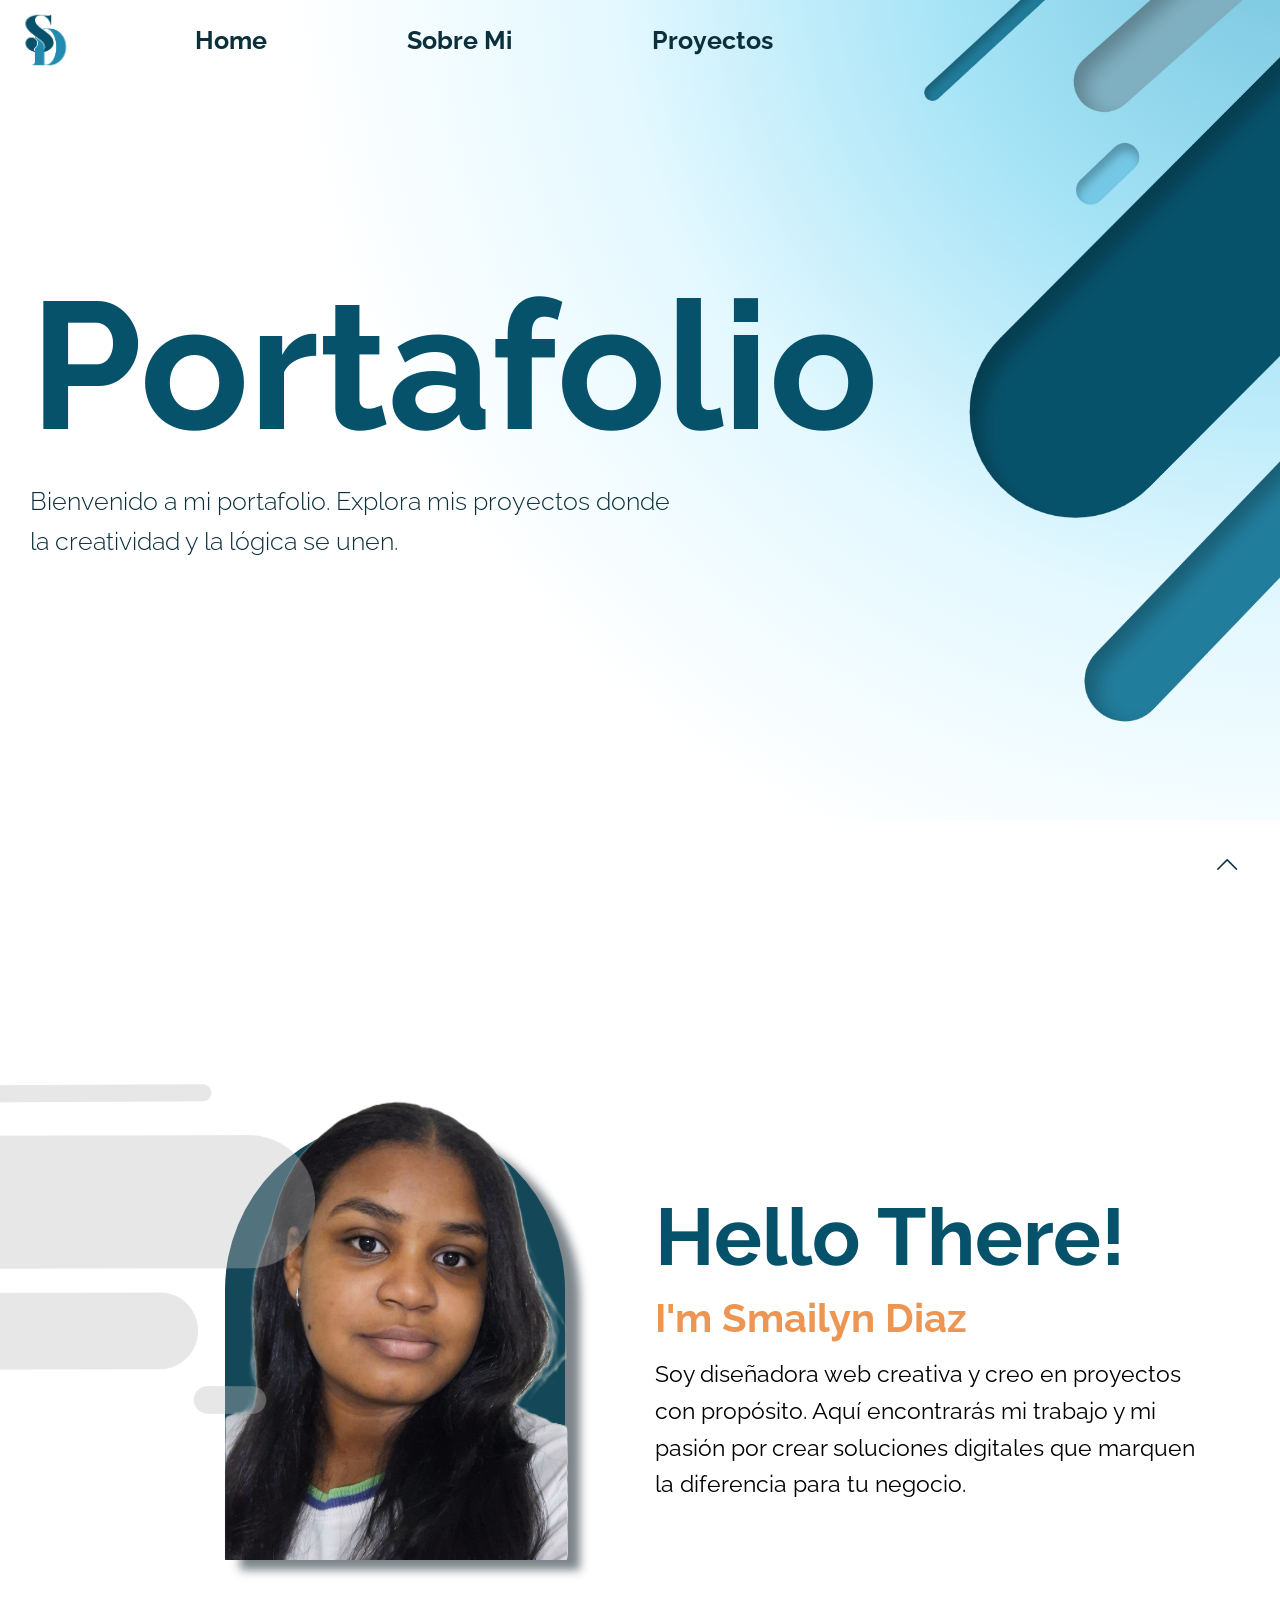
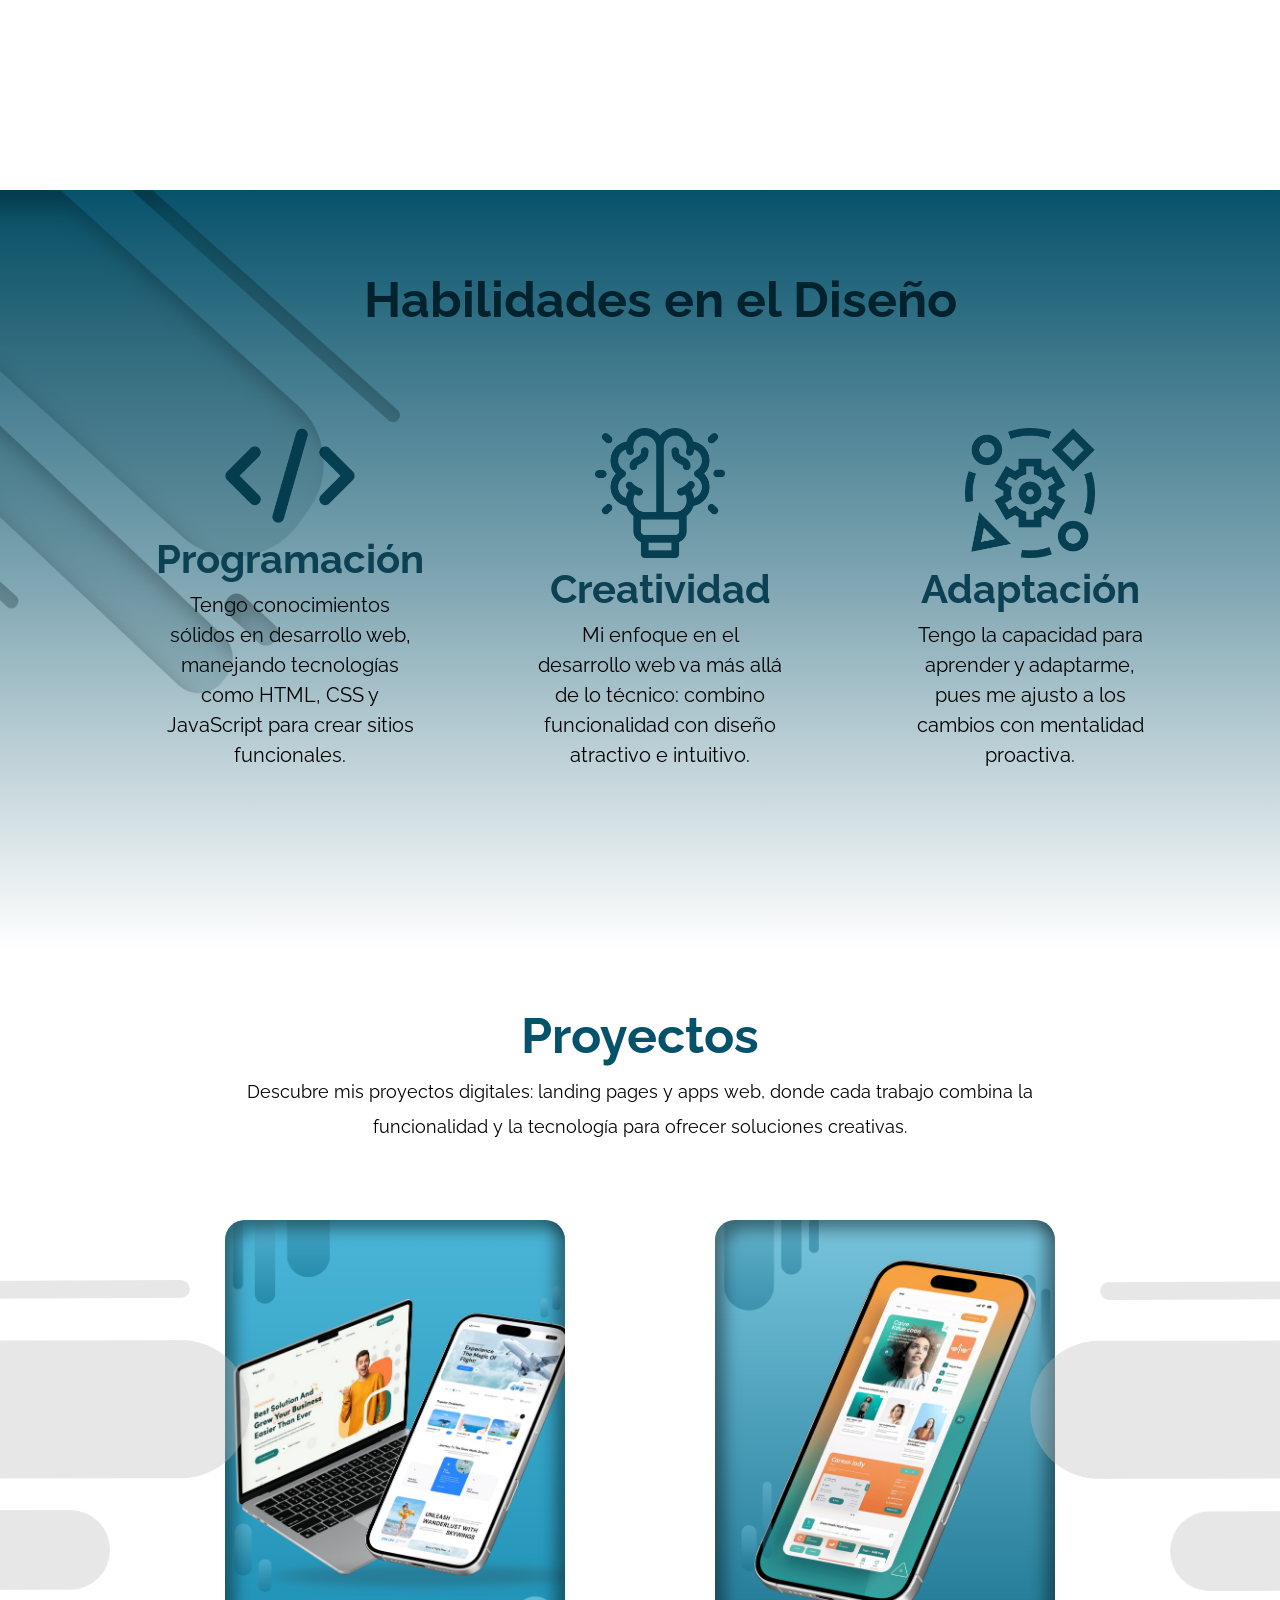
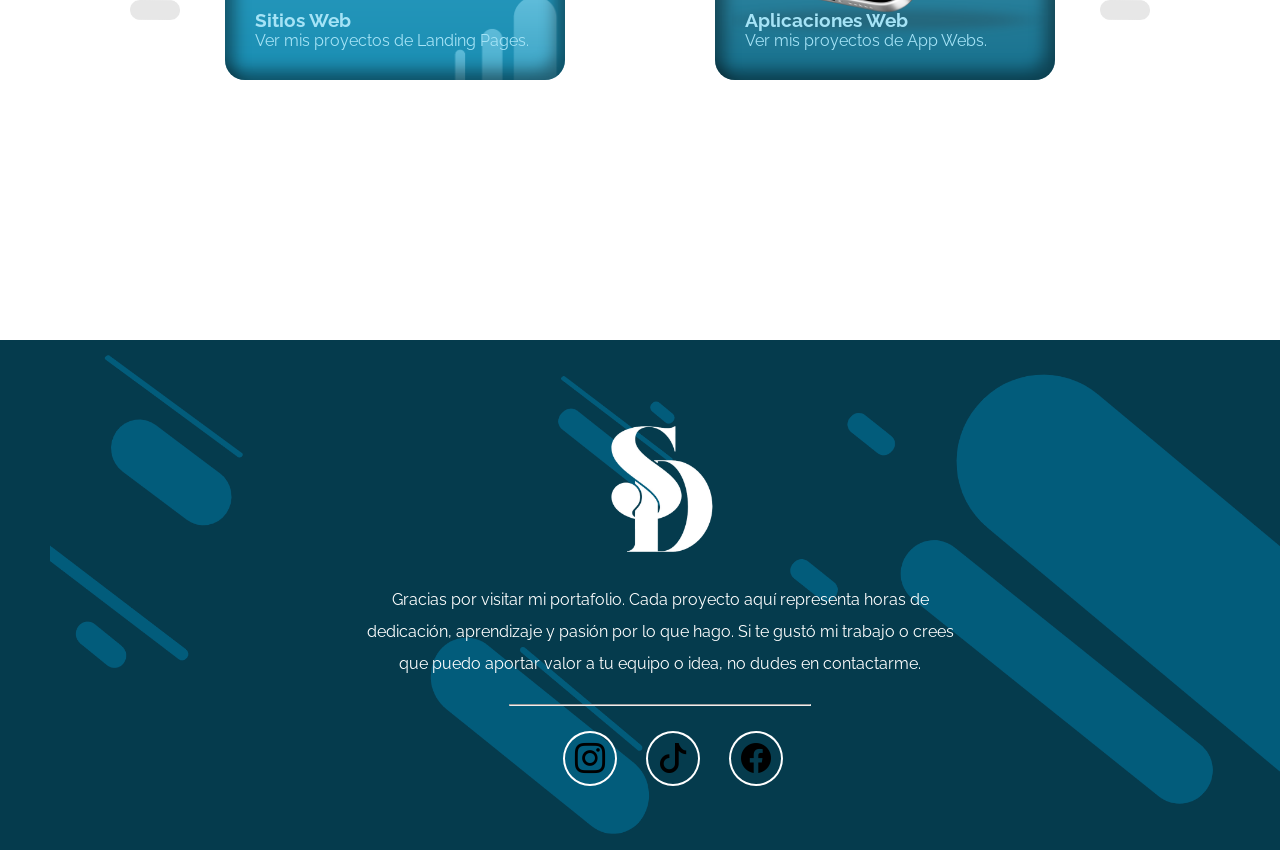
<file: index.html>
<!DOCTYPE html>
<html lang="en">
<head>
    <!--Fonts-->
    <link rel="preconnect" href="https://fonts.googleapis.com">
    <link rel="preconnect" href="https://fonts.gstatic.com" crossorigin>
    <link href="https://fonts.googleapis.com/css2?family=Raleway:ital,wght@0,100..900;1,100..900&display=swap" rel="stylesheet">

    <!--Links-->
    <link rel="stylesheet" href="style.css">
    <script src="script.js" defer></script>
    <link rel="shortcut icon" href="imagenes/S.png" type="image/x-icon">
    <link rel="stylesheet" href="https://cdn.jsdelivr.net/npm/bootstrap-icons@1.13.1/font/bootstrap-icons.min.css">

    <meta charset="UTF-8">
    <meta name="viewport" content="width=device-width, initial-scale=1.0">
    <title>Portafolio</title>
</head>
<body>

    <nav>
        <div id="logo"></div>
        <ul>
            <li><a href="#">Home</a></li>
            <li><a href="#about-me">Sobre Mi</a></li>
            <li><a href="#projects">Proyectos</a></li>
        </ul>
    </nav>

    <header>
        <div class="contenedor-titulo">
            <h1>Portafolio</h1>
            <p class="texto-header">Bienvenido a mi portafolio. Explora mis proyectos donde <br>la creatividad y la lógica se unen.</p>
        </div>
    </header>

    <div class="eleGra-header"></div>
    <div class="degr-header"></div>

    <!--Section 1-->
    <section id="about-me" class="section-1">
        <div class="foto-contenedor">
            <img src="imagenes/Me1.png" alt="imagen" class="img-me">
        </div>
        <div class="info-section-1">
            <h2>Hello There!</h2>
            <h5>I'm Smailyn Diaz</h5>
            <p>Soy diseñadora web creativa y creo en proyectos con propósito. Aquí encontrarás mi trabajo y mi pasión por crear soluciones digitales que marquen la diferencia para tu negocio.</p>
        </div>
    </section>

    <div class="eleGra-section-1">
        <div class="cloud-section1-1"></div>
        <div class="cloud-section1-2"></div>
        <div class="cloud-section1-3"></div>
        <div class="cloud-section1-4"></div>
    </div>

    <!--Section 2-->
    <section class="section-2">

        <div class="eleGra-section-2"></div>

        <h2>Habilidades en el Diseño</h2>

        <div class="info-section-2">

            <div class="skill-1">
                <div class="img-skill-1"></div>
                <h4>Programación</h4>
                <p>Tengo conocimientos sólidos en desarrollo web, manejando tecnologías como HTML, CSS y JavaScript para crear sitios funcionales.</p>
            </div>

            <div class="skill-2">
                <div class="img-skill-2"></div>
                <h4>Creatividad</h4>
                <p>Mi enfoque en el desarrollo web va más allá de lo técnico: combino funcionalidad con diseño atractivo e intuitivo.</p>
            </div>

            <div class="skill-3">
                <div class="img-skill-3"></div>
                <h4>Adaptación</h4>
                <p>Tengo la capacidad para aprender y adaptarme, pues me ajusto a los cambios con mentalidad proactiva. </p>
            </div>
        </div>
    </section>

    <!--Section 3-->
    <section class="section-3" id="projects">
        <div class="principalWebContainer">
            <div class="infoContainer-section3">
                <div class="info">
                    <h2>Proyectos</h2>
                    <p>Descubre mis proyectos digitales: landing pages y apps web, donde cada trabajo combina la funcionalidad y la tecnología para ofrecer soluciones creativas.</p>
                </div>
            </div>

            <div class="web-containers-section3">
                <a href="webSite.html">
                    <div class="websContainer" id="web-site">
                        <h3>Sitios Web</h3>
                        <p>Ver mis proyectos de Landing Pages.</p>
                    </div>
                </a>

                <a href="webApp.html">
                    <div class="websContainer" id="web-app">
                        <h3>Aplicaciones Web</h3>
                        <p>Ver mis proyectos de App Webs.</p>
                    </div>
                </a>
            </div>
        </div>


    <div class="eleGraf-section3-1">
        <div class="cloud-section3-1"></div>
        <div class="cloud-section3-2"></div>
        <div class="cloud-section3-3"></div>
        <div class="cloud-section3-4"></div>
    </div>

    <div class="eleGraf-section3-2">
        <div class="cloud-section3-5"></div>
        <div class="cloud-section3-6"></div>
        <div class="cloud-section3-7"></div>
        <div class="cloud-section3-8"></div>
    </div>

    </section>

    <!--Footer-->
    <footer>
        
        <div class="contenedor-footer">
            <div class="contenido-footer">

                <div class="logo-footer"></div>

                <div class="text-container-footer">
                    <p>Gracias por visitar mi portafolio. Cada proyecto aquí representa horas de dedicación, aprendizaje y pasión por lo que hago. Si te gustó mi trabajo o crees que puedo aportar valor a tu equipo o idea, no dudes en contactarme.</p>
                </div>

                <hr>

                <div class="social-media">
                    <i class="bi bi-instagram socialMedia"></i>
                    <i class="bi bi-tiktok socialMedia"></i>
                    <i class="bi bi-facebook socialMedia"></i>
                </div>
            </div>
        </div>
        <div class="footer-background"></div>
    </footer>

    <a href="#" onclick="scrollToTop()"  class="scroll-arrow"><i class="bi bi-chevron-up"></i></a>
    
</body>

</html>
</file>
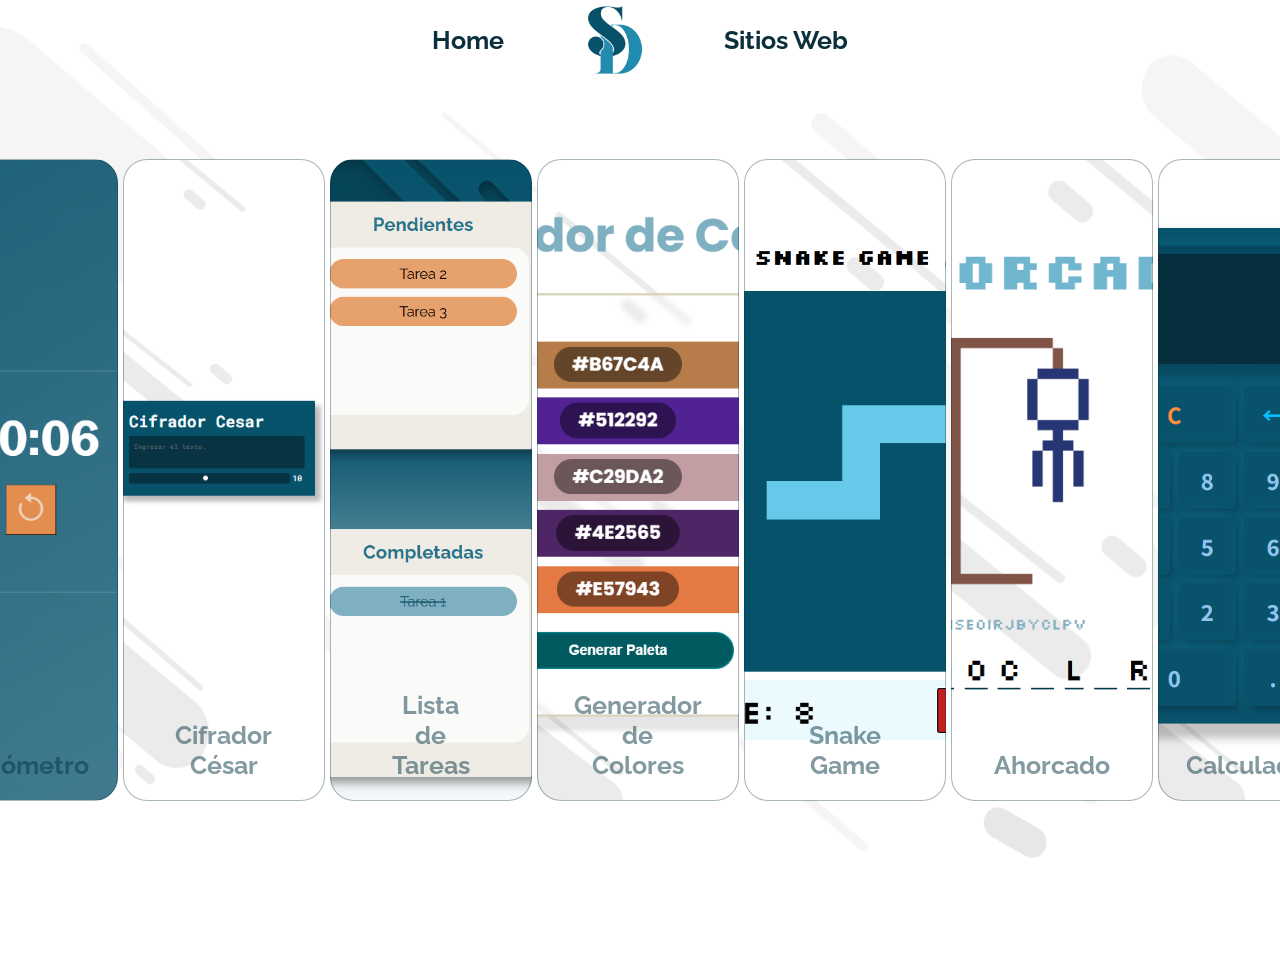
<file: webApp.html>
<!DOCTYPE html>
<html lang="en">
<head>
    <!--Fonts-->
    <link rel="preconnect" href="https://fonts.googleapis.com">
    <link rel="preconnect" href="https://fonts.gstatic.com" crossorigin>
    <link href="https://fonts.googleapis.com/css2?family=Raleway:ital,wght@0,100..900;1,100..900&display=swap" rel="stylesheet">
    
    <!--Links-->
    <link rel="stylesheet" href="AppWeb/appWeb.css">
    <link rel="shortcut icon" href="imagenes/S.png" type="image/x-icon">
    
    <meta charset="UTF-8">
    <meta name="viewport" content="width=device-width, initial-scale=1.0">
    <title>Portafolio - Aplicaciones Web</title>
</head>
<body>
    <div class="backgorund"></div>
    <nav>
        <ul>
            <li><a href="index.html">Home</a></li>
            <div id="logo"></div>
            <li><a href="webSite.html">Sitios Web</a></li>
        </ul>
    </nav>

    <section>
        <div class="contenedor-principal">
            <div class="contenedor">
                <a href="https://maily0220.github.io/Cronometro/" target="_blank"><div class="appWeb cronometro"> <p>Cronómetro</p> </div></a>
                <a href="https://maily0220.github.io/CifradorCesar/ " target="_blank"><div class="appWeb cifradoCesar"> <p>Cifrador<br>César</p> </div></a>
                <a href="https://maily0220.github.io/ListaDeTareas/" target="_blank"><div class="appWeb listaTareas"> <p>Lista<br>de<br>Tareas</p> </div></a>
                <a href="https://maily0220.github.io/GeneradorDeColores/" target="_blank"><div class="appWeb generadorColores"> <p>Generador<br>de<br>Colores</p> </div></a>
                <a href="https://maily0220.github.io/SnakeGame/" target="_blank"><div class="appWeb snakeGame"> <p>Snake<br>Game</p> </div></a>
                <a href="https://maily0220.github.io/Ahorcado/" target="_blank"><div class="appWeb ahorcado"> <p>Ahorcado</p> </div></a>
                <a href="https://maily0220.github.io/Calculadora/" target="_blank"><div class="appWeb calculadora"> <p>Calculadora</p> </div></a>
            </div>
        </div>
    </section>

</body>
</html>
</file>
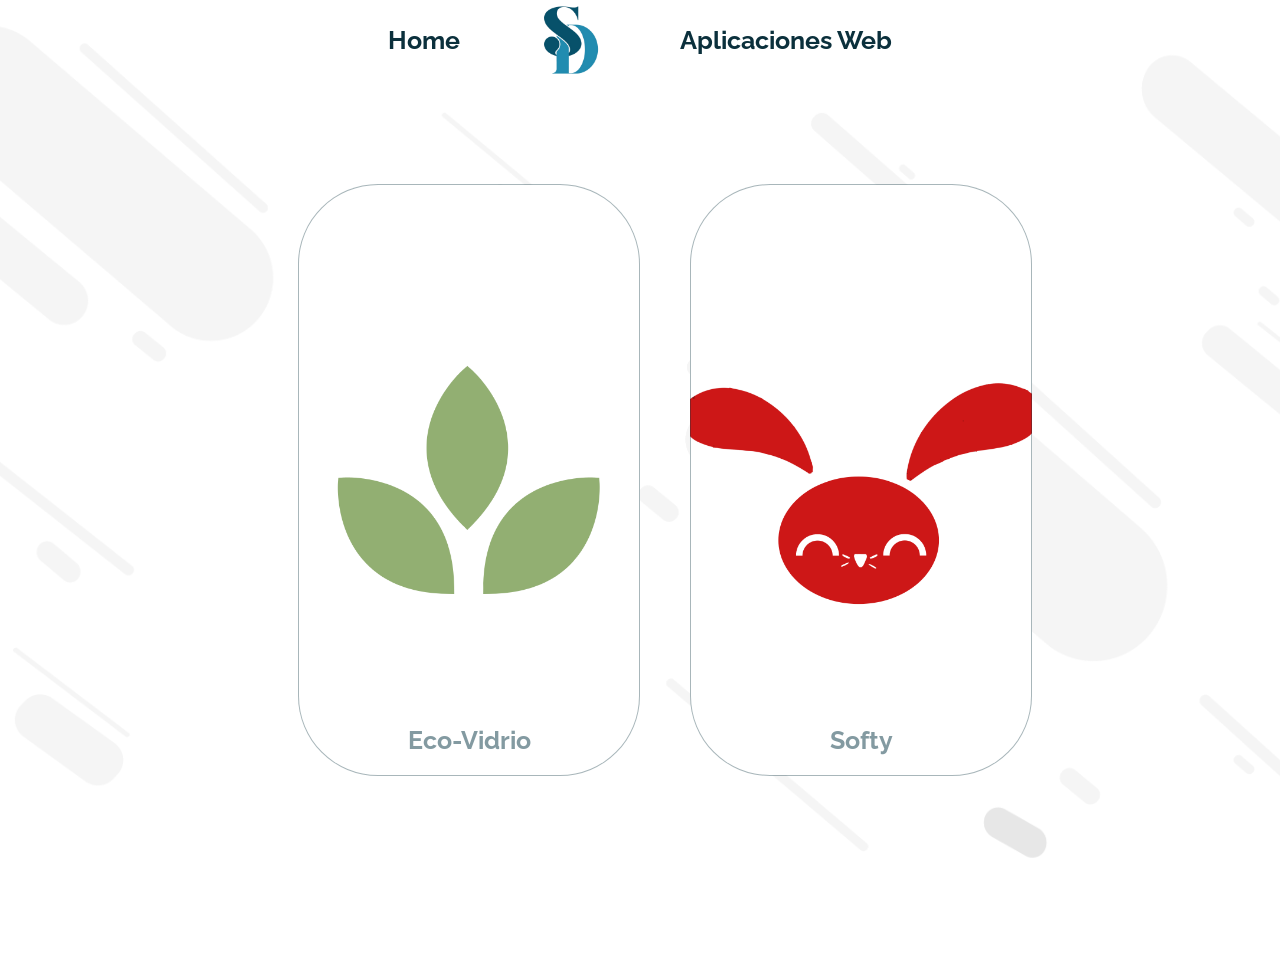
<file: webSite.html>
<!DOCTYPE html>
<html lang="en">
<head>
    <!--Fonts-->
    <link rel="preconnect" href="https://fonts.googleapis.com">
    <link rel="preconnect" href="https://fonts.gstatic.com" crossorigin>
    <link href="https://fonts.googleapis.com/css2?family=Raleway:ital,wght@0,100..900;1,100..900&display=swap" rel="stylesheet">
    
    <!--Links-->
    <link rel="stylesheet" href="siteWeb/siteWeb.css">
    <link rel="shortcut icon" href="imagenes/S.png" type="image/x-icon">
    
    <meta charset="UTF-8">
    <meta name="viewport" content="width=device-width, initial-scale=1.0">
    <title>Portafolio - Sitios Web</title>
</head>
<body>
    <div class="backgorund"></div>
    <nav>
        <ul>
            <li><a href="index.html">Home</a></li>
            <div id="logo"></div>
            <li><a href="webApp.html">Aplicaciones Web</a></li>
        </ul>
    </nav>

    <section>
        <div class="contenedor-principal">
            <div class="contenedor">
                <a href="https://maily0220.github.io/eco-vidrio/" target="_blank"><div class="webSite eco-vidrio"> <p>Eco-Vidrio</p> </div></a>
                <a href="https://maily0220.github.io/Softy/" target="_blank"><div class="webSite softy"> <p>Softy</p> </div></a>
            </div>
        </div>
    </section>

</body>
</html>
</file>
<file: style.css>
*{
    margin: 0;
    padding: 0;
    font-family: "Raleway", sans-serif;
    /* overflow-x: hidden; */
}


body{
    overflow-x: hidden; 
    position: relative;
    min-height: 100%; 
}

nav{
    display: flex;
    align-items: center;
    padding: 15px;
    background-color: transparent;
    height: 50px;
}

#logo{
    width: 60px;
    height: 60px;
    margin-right: auto;
    background: url(imagenes/S.png) center center no-repeat;
    background-size: cover;
}

nav ul{
    display: flex;
    justify-content: baseline;
    list-style-type: none;
    flex-grow: 1;
    margin-left: 50px;
}

nav ul li{
    display: inline-block;
    margin: 0 60px;
    position: relative;
    z-index: 10;
}

li::before{
    content: "";
    position: absolute;
    left: 0;
    bottom: -0.3rem;
    width: 0;
    height: 3px;
    transition: 0.3s ease-in-out;
}
li:hover::before{
    content: "";
    background-color: #b9eeff;
    position: absolute;
    left: 0;
    bottom: -0.3rem;
    width: 100%;
    height: 3px;
}

nav ul li a{
    padding: 10px;
    font-size: 25px;
    text-decoration: none;
    color: #0b303c;
    font-weight: bold;
    transition: 0.2s ease-in-out;
}

nav ul li a:hover{
    color: #92c1e8;
}

header{
    width: auto;
    height: 90vh;
    background-color: #ffffff;
    position: relative;
    overflow: hidden;
}

.eleGra-header{
    width: 984.34px;
    height: 984.34px;
    background: url(imagenes/clouds-header.png) no-repeat;
    background-size: contain;
    position: absolute;
    top: -246px;
    left: 920px;
    z-index: 2;
    animation: image_animation_move 2s ease-in-out infinite alternate;
} 

@keyframes image_animation_move{
    0% {
        transform: translate(0px, 0px);
    }

    100% {
        transform: translate(-10px, 10px);
    }
}

.degr-header{
    width: 1000px;
    height: 870px;
    background: radial-gradient(
        circle at top right,
        #7AC7DF,
        #a5e3f6,
        #e3f8ff,
        #ffffff,
        #ffffff     
    );
    position: absolute;
    top: -50px;
    right: 0;
    z-index: 1;
} 

.contenedor-titulo{
    width: auto;
    height: auto;
    margin-top: 180px;
    margin-left: 30px;
    position: relative;
    z-index: 3;
}

h1{
    font-size: 180px;
    color: #07526B;
    margin-bottom: 10px;
    z-index: 10;
}

.contenedor-titulo p{
    color: #0b303c;
    font-size: 25px;
    line-height: 40px;
    font-weight: 300;
    z-index: 10;
}

/*----------------------SECTION 1----------------------*/

.section-1{
    background-color: #ffffff;
    height: 100vh;
    width: 100%;
    display: flex;
    justify-content: center;
    align-items: center;
    position: relative;
}

.foto-contenedor{
    width: 300px;
    height: 400px;
    background-color: #144757;
    margin-right: 90px;
    margin-left: 150px;
    padding: 20px;
    box-shadow: 15px 10px 10px 0px #02141b84;

    /* box-shadow: inset 18px 7px 17px 7px #02141b84; */
    border-radius: 283px 283px 0px 0px;
    display: flex;
    justify-content: center;
    align-items: center;
    position: relative;
}

.img-me{
    width: 399px;
    height: 570px;
    position: absolute;
    bottom: 0;

}

.info-section-1{
    width: 550px;
    height: 300px;
}

.info-section-1 h2{
    font-size: 80px;
    color: #07526B;
    margin-bottom: 10px;
}

.info-section-1 h5{
    font-size: 40px;
    margin-bottom: 15px;
    color: #ed9653;
}

.info-section-1 p{
    font-size: 23px;
    line-height: 2.3rem;
}



.eleGra-section-1{
    width: 500px;
    height: 500px;
    position: absolute;
    left: 0;
    top: 950px;
}

.cloud-section1-1{
    width: 500px;
    height: 100px;
    background: url(imagenes/clouds-section1-1.png) no-repeat;
    background-size: contain;
    position: absolute;
    top: 130px;
    left: -280px;
    animation: cloud1-animation 2s ease-in-out infinite alternate;
} 

@keyframes cloud1-animation{
    0% {
        transform: translateX(0px);
    }

    100% {
        transform: translateX(15px);
    }
}


.cloud-section1-2{
    width: 500px;
    height: 500px;
    background: url(imagenes/clouds-section1-2.png) no-repeat;
    background-size: contain;
    position: absolute;
    top: 340px;
    left: -300px;
    animation: cloud2-animation 1.8s ease-in-out infinite alternate;

}

@keyframes cloud2-animation{
    0% {
        transform: translateX(0px);
    }

    100% {
        transform: translateX(10px);
    }
}


.cloud-section1-3{
    width: 500px;
    height: 500px;
    background: url(imagenes/clouds-section1-3.png) no-repeat;
    background-size: contain;
    position: absolute;
    top: 180px;
    left: -180px;
    animation: cloud3-animation 2.5s ease-in-out infinite alternate;

}

@keyframes cloud3-animation{
    0% {
        transform: translateX(0px);
    }

    100% {
        transform: translateX(8px);
    }
}

.cloud-section1-4{
    width: 100px;
    height: 100px;
    background: url(imagenes/clouds-section1-4.png) no-repeat;
    background-size: contain;
    position: absolute;
    top: 400px;
    left: 180px;
    animation: cloud4-animation 1.5s ease-in-out infinite alternate;

}

@keyframes cloud4-animation{
    0% {
        transform: translateX(0px);
    }

    100% {
        transform: translateX(10px);
    }
}

/*----------------------SECTION 2----------------------*/

.section-2{
    width: 100%;
    height: 80vh;
    justify-content: center;
    align-items: center;
    padding: 20px;
    background: linear-gradient(#07526B, #437C8F, #7BA3B0, #BFD2D8, #FFFFFF);
    position: relative;
}

.eleGra-section-2{
    width: 650px;
    height: 650px;
    background: url(imagenes/clouds-section2.png) no-repeat;
    background-size: contain;
    position: absolute;
    top: 0;
    left: -250px;
}

.section-2 h2{
    text-align: center;
    font-size: 50px;
    color: #02232e;
    margin-top: 60px;
}

.info-section-2{
    height: 60vh;
    display: flex;
    justify-content: center;
    align-items: center;
    margin-top: 0px;
}



.skill-1{
    width: 250px;
    height: 350px;
    text-align: center;
    display: flex;
    flex-wrap: wrap;
    justify-content: center;
    align-items: center;
    margin-right: 120px;
}

.img-skill-1{
    width: 130px;
    height: 100px;
    background: url(imagenes/code.png) no-repeat;
    background-size: contain;
}

.skill-1 h4{
    font-size: 40px;
    color: #0c4153;
}

.skill-1 p{
    font-size: 20px;
    line-height: 1.5;
}

.skill-2{
    width: 250px;
    height: 350px;
    text-align: center;
    display: flex;
    flex-wrap: wrap;
    justify-content: center;
    align-items: center;
    margin-right: 120px;

}

.img-skill-2{
    width: 130px;
    height: 130px;
    background: url(imagenes/creativity.png) no-repeat;
    background-size: contain;
}

.skill-2 h4{
    font-size: 40px;
    color: #0c4153;
}

.skill-2 p{
    font-size: 20px;
    line-height: 1.5;
}

.skill-3{
    width: 250px;
    height: 350px;
    text-align: center;
    display: flex;
    flex-wrap: wrap;
    justify-content: center;
    align-items: center;
}

.img-skill-3{
    width: 130px;
    height: 130px;
    background: url(imagenes/adaptation.png) no-repeat;
    background-size: contain;
}

.skill-3 h4{
    font-size: 40px;
    color: #0c4153;
}

.skill-3 p{
    font-size: 20px;
    line-height: 1.5;
}

/*----------------------SECTION 3----------------------*/

.section-3{
    width: 100%;
    height: 110vh;
    position: relative;
}

.infoContainer-section3{
    width: 100%;
    height: 250px;
    display: flex;
    align-items: center;
    justify-content: center;
    /* margin-bottom: 25px; */
}

.info{
    width: 850px;
    height: auto;
    text-align: center;
}

.info h2{
    font-size: 50px;
    margin-bottom: 10px;
    color: #07526B;
}

.info p{
    line-height: 1.9;
    font-size: 18px;
}

.web-containers-section3{
    height: auto;
    display: flex;
    align-items: center;
    justify-content: center;  
    gap: 150px; 
    margin-top: 20px;
}

.web-containers-section3 a{
    text-decoration: none;
}

.websContainer{
    width: 280px;
    height: 400px;
    cursor: pointer;
    display: flex;
    flex-direction: column; 
    justify-content: flex-end;
    transition: 0.2s;
    border-radius: 20px;
    padding: 30px;
    box-shadow: inset 10px 10px 15px 0px #00000067, inset -10px -10px 15px 0px #00000067;
    color: #a5e3f6;
}

.websContainer:hover{
    transition: 0.2s;
    transform: scale(1.1);
    box-shadow: 0px 0px 25px 5px #7AC7DF;
    color: white;
}

#web-site{
    background: url(imagenes/web-site.png) center center no-repeat;
    background-size: cover;
}

#web-app{
    background: url(imagenes/web-app.png) center center no-repeat;
    background-size: cover;
}

.eleGraf-section3-1{
    position: absolute;
    top: 0;
    left: 0;
}

.cloud-section3-1{
    width: 500px;
    height: 500px;
    background: url(imagenes/clouds1/cloud1.png) no-repeat;
    background-size: contain;
    position: absolute;
    top: 390px;
    left: -250px;
    animation: cloud1-animation 2.5s ease-in-out infinite alternate;
}

.cloud-section3-2{
    width: 50px;
    height: 50px;
    background: url(imagenes/clouds1/cloud2.png) no-repeat;
    background-size: contain;
    position: absolute;
    top: 650px;
    left: 130px;
    animation: cloud2-animation 2.5s ease-in-out infinite alternate;
}

.cloud-section3-3{
    width: 500px;
    height: 500px;
    background: url(imagenes/clouds1/cloud3.png) no-repeat;
    background-size: contain;
    position: absolute;
    top: 330px;
    left: -310px;
    animation: cloud3-animation 2.5s ease-in-out infinite alternate;
}

.cloud-section3-4{
    width: 500px;
    height: 200px;
    background: url(imagenes/clouds1/cloud4.png) no-repeat;
    background-size: contain;
    position: absolute;
    top: 560px;
    left: -390px;
    animation: cloud4-animation 2.5s ease-in-out infinite alternate;
}



.eleGraf-section3-2{
    position: absolute;
    top: 0;
    right: 0;
}

.cloud-section3-5{
    width: 500px;
    height: 500px;
    background: url(imagenes/clouds2/cloud5.png) no-repeat;
    background-size: contain;
    position: absolute;
    top: 390px;
    right: -250px;
    animation: cloud1-animation 2.5s ease-in-out infinite alternate;
}

.cloud-section3-6{
    width: 50px;
    height: 50px;
    background: url(imagenes/clouds2/cloud6.png) no-repeat;
    background-size: contain;
    position: absolute;
    top: 650px;
    right: 130px;
    animation: cloud2-animation 2.5s ease-in-out infinite alternate;
}

.cloud-section3-7{
    width: 500px;
    height: 500px;
    background: url(imagenes/clouds2/cloud7.png) no-repeat;
    background-size: contain;
    position: absolute;
    top: 330px;
    left: -180px;
    animation: cloud3-animation 2.5s ease-in-out infinite alternate;
}

.cloud-section3-8{
    width: 500px;
    height: 500px;
    background: url(imagenes/clouds2/cloud8.png) no-repeat;
    background-size: contain;
    position: absolute;
    top: 560px;
    right: -390px;
    animation: cloud4-animation 2.5s ease-in-out infinite alternate;
}

/*----------------------FOOTER----------------------*/

footer{
    background-color: #053b4d;
    min-height: 50vh;
    position: relative;
    padding: 10px;
    display: flex;
    justify-content: center;
    align-items: center;
    overflow: hidden;
}

.footer-background{
    position: absolute;
    top:  0;
    left: 50px;
    width: 100%;
    height: 100%;
    z-index: 1;
    background: url(imagenes/clouds-footer.png) center center no-repeat;
    background-size: cover;
}

.contenido-footer{
    height: 50vh;
    width: 100%;
    position: relative;
    z-index: 3;
    display: flex;
    flex-direction: column;
    align-items: center; 
    justify-content: center; 
    gap: 10px; 
    padding: 20px;

}

.logo-footer{
    width: 150px;
    height: 150px;
    background: url(imagenes/S-logo-white.png) center center no-repeat;
    background-size: cover;
    margin-bottom: 10px;
}

.text-container-footer{
    height: 100px;
    width: 600px;
    text-align: center;
    margin-bottom: 10px;
}

.text-container-footer p{
    line-height: 2;
    color: white;
}

hr{
    width: 300px;
    margin-bottom: 25px;
    
}

.socialMedia{
    font-size: 30px;
    margin-left: 25px;
    border: 2px solid white;
    padding: 8px 10px;
    border-radius: 50%;
    cursor: pointer;
    transition: 0.2s;
}

.socialMedia:hover{
    font-size: 33px;
    color: #a5e3f6;
}


/*Flecha*/

.scroll-arrow{
    position: fixed;
    bottom: 20px;
    right: 40px;
    font-size: 20px;
    text-decoration: none;
    z-index: 8;
    color: #0b303c;
    font-size: 25px;
}
</file>
<file: AppWeb/appWeb.css>
*{
    margin: 0;
    padding: 0;
    font-family: "Raleway", sans-serif;
    /* overflow-x: hidden; */
}

html{
    scroll-behavior: smooth;
}


body{
    overflow-x: hidden; 
    position: relative;
    height: 100vh; 
    position: relative;
    overflow: hidden;
}

.backgorund{
    width: 100%;
    height: 100%;
    background: url(imagenes-appWeb/clouds-background.png) center center no-repeat;
    background-size: cover;
    z-index: 1;
    position: absolute;
    animation: background_animation 2s ease-in-out infinite alternate;
    
}

@keyframes background_animation {
    0% {
        transform: translate(-10px, -10px);
    }

    100% {
        transform: translate(10px, 10px);
    }
}

nav{
    display: flex;
    align-items: center;
    justify-content: center;
    padding: 15px;
    background-color: transparent;
    height: 50px;
    position: relative;
    z-index: 5;
}

#logo{
    width: 80px;
    height: 80px;
    margin-right: auto;
    background: url(imagenes-appWeb/S.png) center center no-repeat;
    background-size: cover;
}

nav ul{
    display: flex;
    justify-content: center;
    align-items: center;
    list-style-type: none;
}

nav ul li{
    margin: 0 60px;
    position: relative;
    
}

li::before{
    content: "";
    position: absolute;
    left: 0;
    bottom: -0.3rem;
    width: 0;
    height: 3px;
    transition: 0.3s ease-in-out;
}
li:hover::before{
    content: "";
    background-color: #b9eeff;
    position: absolute;
    left: 0;
    bottom: -0.3rem;
    width: 100%;
    height: 3px;
}

nav ul li a{
    padding: 10px;
    font-size: 25px;
    text-decoration: none;
    color: #0b303c;
    font-weight: bold;
    transition: 0.2s ease-in-out;
}

nav ul li a:hover{
    color: #92c1e8;
}


/*----------------------SECTION----------------------*/



section{
    height: 100%;
    width: 100%;
    display: flex;
    justify-content: center;
    align-items: center;
    position: relative;
    z-index: 3;
}

.contenedor-principal{
    width: auto;
    height: auto;
    margin-bottom: 100px;
}

.contenedor{
    display: flex;
    width: auto;
    height: auto;
}

.appWeb{
    width: 160px; /*1200px*/
    height: 600px;
    border-radius: 24px;
    border: 1px solid #0b303c5a;
    margin-right: 5px;
    padding: 20px;
    cursor: pointer;
    display: flex;
    flex-direction: column; 
    justify-content: flex-end;
    align-items: center;
    color: #0532407e;
    transition: 0.2s;
}

.appWeb:hover{
    transform: scale(1.1);
    box-shadow: 0px 0px 10px 5px #92c1e8 ;
    color: #92c1e8;
    text-shadow: #b3e7ff 3px 0 10px;
}

a{
    text-decoration: none;
}

.appWeb p{
    text-align: center;
    font-size: 25px;
    font-weight: bold;
}


.cronometro{
    background: url(imagenes-appWeb/cronometro.png) center center no-repeat;
    background-size: cover;
}

.cifradoCesar{
    background: url(imagenes-appWeb/cifrador-cesar.png) center center no-repeat;
    background-size: cover;    
}

.listaTareas{
    background: url(imagenes-appWeb/Lista-tarea.png) center center no-repeat;
    background-size: cover;
}

.generadorColores{
    background: url(imagenes-appWeb/generador-colores.png) center center no-repeat;
    background-size: cover;
}

.snakeGame{
    background: url(imagenes-appWeb/snake-game.png) center center no-repeat;
    background-size: cover;
}

.ahorcado{
    background: url(imagenes-appWeb/ahorcado.png) center center no-repeat;
    background-size: cover;
}

.calculadora{
    background: url(imagenes-appWeb/calculadora.png) center center no-repeat;
    background-size: cover;
}
</file>
<file: siteWeb/siteWeb.css>
*{
    margin: 0;
    padding: 0;
    font-family: "Raleway", sans-serif;
    /* overflow-x: hidden; */
}

html{
    scroll-behavior: smooth;
}


body{
    overflow-x: hidden; 
    position: relative;
    height: 100vh; 
    position: relative;
    overflow: hidden;
}

.backgorund{
    width: 100%;
    height: 100%;
    background: url(imagenes-siteWeb/clouds-background.png) center center no-repeat;
    background-size: cover;
    z-index: 1;
    position: absolute;
    animation: background_animation 2s ease-in-out infinite alternate;
    
}

@keyframes background_animation {
    0% {
        transform: translate(-10px, -10px);
    }

    100% {
        transform: translate(10px, 10px);
    }
}

nav{
    display: flex;
    align-items: center;
    justify-content: center;
    padding: 15px;
    background-color: transparent;
    height: 50px;
    position: relative;
    z-index: 5;
}

#logo{
    width: 80px;
    height: 80px;
    margin-right: auto;
    background: url(imagenes-siteWeb/S.png) center center no-repeat;
    background-size: cover;
}

nav ul{
    display: flex;
    justify-content: center;
    align-items: center;
    list-style-type: none;
}

nav ul li{
    margin: 0 60px;
    position: relative;
    
}

li::before{
    content: "";
    position: absolute;
    left: 0;
    bottom: -0.3rem;
    width: 0;
    height: 3px;
    transition: 0.3s ease-in-out;
}
li:hover::before{
    content: "";
    background-color: #b9eeff;
    position: absolute;
    left: 0;
    bottom: -0.3rem;
    width: 100%;
    height: 3px;
}

nav ul li a{
    padding: 10px;
    font-size: 25px;
    text-decoration: none;
    color: #0b303c;
    font-weight: bold;
    transition: 0.2s ease-in-out;
}

nav ul li a:hover{
    color: #92c1e8;
}

/*----------------------SECTION----------------------*/

section{
    height: 100%;
    width: 100%;
    display: flex;
    justify-content: center;
    align-items: center;
    position: relative;
    z-index: 3;
}

.contenedor-principal{
    width: auto;
    height: auto;
    margin-bottom: 100px;
    /* background-color: #0b303c; */
}

.contenedor{
    display: flex;
    width: auto;
    height: auto;
}

.webSite{
    width: 300px;
    height: 550px;
    border: 1px solid #0b303c5a;
    margin-left: 50px;
    border-radius: 80px;
    padding: 20px;
    cursor: pointer;
    display: flex;
    flex-direction: column; 
    justify-content: flex-end;
    align-items: center;
    color: #0532407e;
    transition: 0.2s;
}

.webSite:hover{
    transform: scale(1.1);
    box-shadow: 0px 0px 10px 5px #92c1e8 ;
    color: #92c1e8;
    text-shadow: #b3e7ff 3px 0 10px;
}

a{
    text-decoration: none;
}

.webSite p{
    text-align: center;
    font-size: 25px;
    font-weight: bold;
}

.eco-vidrio{
    background: url(imagenes-siteWeb/eco-vidrio.png) center center no-repeat;
    background-size: cover;
}

.softy{
    background: url(imagenes-siteWeb/softy.png) center center no-repeat;
    background-size: cover;
}
</file>
